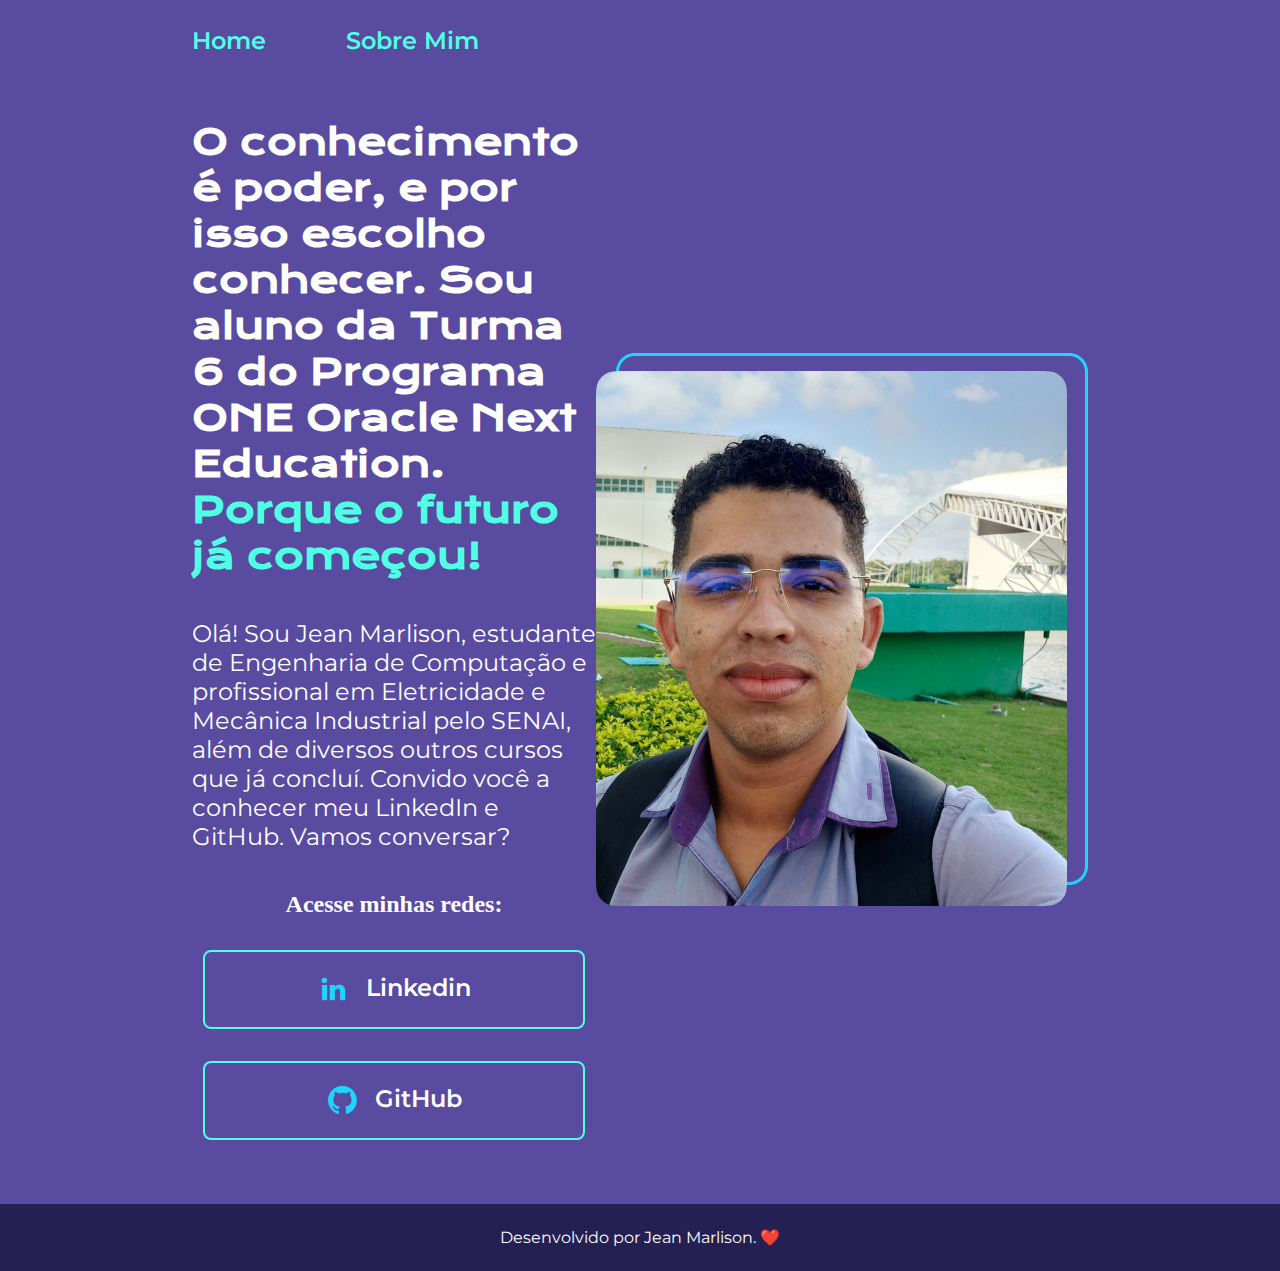
<file: index.html>
<!DOCTYPE html>
<html lang="pt-br">
    <head>
        <meta charset="UTF-8">
        <meta http-equiv="X-UA-Compatible" content="IE=edge">
        <meta name="viewport" content="width=device-width, initial-scale=1.0">
        <title>Portfolio</title>
        <link rel="stylesheet" href="./styles/style.css">
    </head>
    <body>
        <header class="cabecalho">
            <nav class="cabecalho__menu">
                <a class="cabecalho__menu__link" href="index.html" >Home</a>
                <a class="cabecalho__menu__link" href="about.html" >Sobre Mim</a>
            </nav>
        </header>
        <main class="apresentacao">
            <section class="apresentacao__conteudo">
                <h1 class="apresentacao__conteudo__titulo">O conhecimento é poder, e por isso escolho conhecer. Sou aluno da Turma 6 do Programa ONE Oracle Next Education. <strong class="titulo-destaque">Porque o futuro já começou!</strong></h1> 
                <p class="apresentacao__conteudo__texto">Olá! Sou Jean Marlison, estudante de Engenharia de Computação e profissional em Eletricidade e Mecânica Industrial pelo SENAI, além de diversos outros cursos que já concluí. Convido você a conhecer meu LinkedIn e GitHub. Vamos conversar?</p>
                <div class="apresentacao__links">
                    <h2 class="apresentacao__links__subTitulo">Acesse minhas redes:</h2>
                    <a class="apresentacao__links__link" href="https://www.linkedin.com/in/jeansi-silva-042000/">
                        <img src="assets/linkedin.png" alt="Imagem do LinkedIn">
                        Linkedin   
                    </a>
                    <a class="apresentacao__links__link" href="https://github.com/JeanMarlison">  
                        <img src="assets/github.png" alt="Imagem github">
                        GitHub
                    </a>
                </div>
            </section> 
            <img src="assets/jean.png" alt="Selfie de Jean">
            
        </main>
        <footer class="rodape">
            <p>Desenvolvido por Jean Marlison. ❤️</p>
        </footer>
    </body>
</html>
</file>
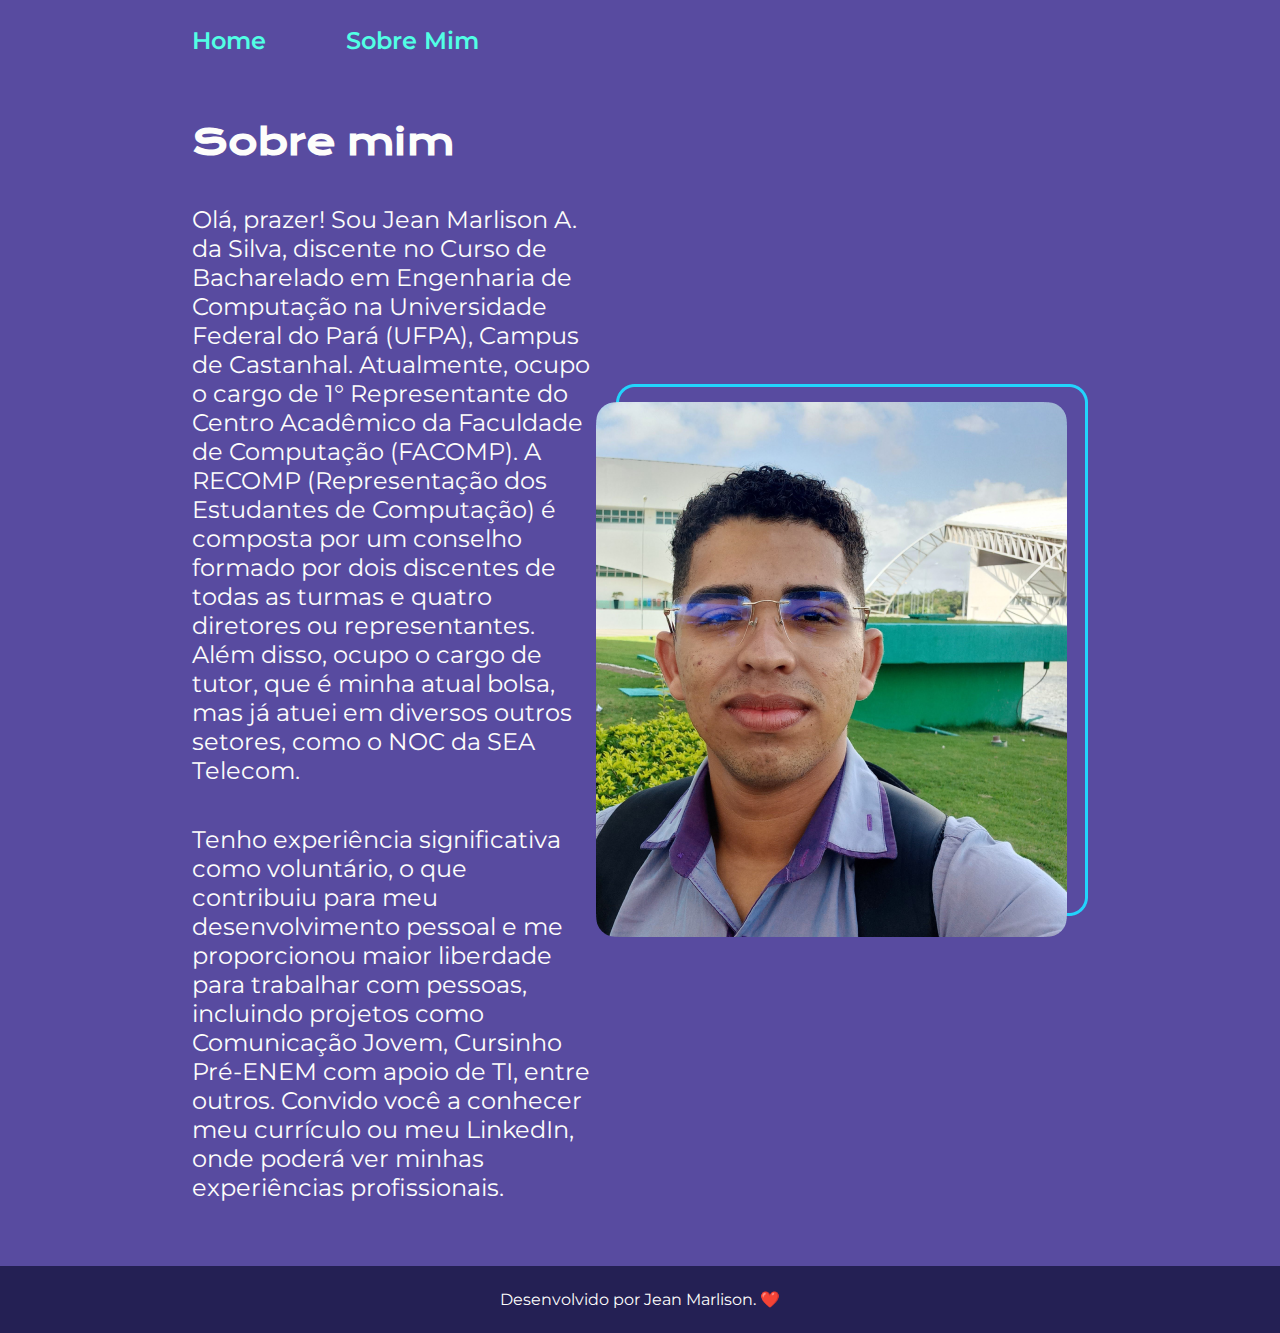
<file: about.html>
<!DOCTYPE html>
<html lang="pt-br">
    <head>
        <meta charset="UTF-8">
        <meta name="viewport" content="width=device-width, initial-scale=1.0">
        <title>Sobre Mim</title>
        <link rel="stylesheet" href="./styles/style.css">
    </head>
    <body>
        <header class="cabecalho">
                <nav class="cabecalho__menu">
                <a class="cabecalho__menu__link" href="index.html" >Home</a>
                <a class="cabecalho__menu__link" href="about.html" >Sobre Mim</a>
            </nav>

        </header>

        <main class="apresentacao">
            <section class="apresentacao__conteudo">
                <h1 class="apresentacao__conteudo__titulo">
                    Sobre mim
                </h1>
                <p class="apresentacao__conteudo__texto">Olá, prazer! Sou Jean Marlison A. da Silva, discente no Curso de Bacharelado em Engenharia de Computação na Universidade Federal do Pará (UFPA), Campus de Castanhal. Atualmente, ocupo o cargo de 1° Representante do Centro Acadêmico da Faculdade de Computação (FACOMP). A RECOMP (Representação dos Estudantes de Computação) é composta por um conselho formado por dois discentes de todas as turmas e quatro diretores ou representantes. Além disso, ocupo o cargo de tutor, que é minha atual bolsa, mas já atuei em diversos outros setores, como o NOC da SEA Telecom.</p>
               
                <p class="apresentacao__conteudo__texto">Tenho experiência significativa como voluntário, o que contribuiu para meu desenvolvimento pessoal e me proporcionou maior liberdade para trabalhar com pessoas, incluindo projetos como Comunicação Jovem, Cursinho Pré-ENEM com apoio de TI, entre outros. Convido você a conhecer meu currículo ou meu LinkedIn, onde poderá ver minhas experiências profissionais.</p>
            </section>
            <img src="assets/jean.png" alt="Selfie de Jean">
        </main>   
             
        <footer class="rodape">
            <p>Desenvolvido por Jean Marlison. ❤️</p>
        </footer>
    </body>  
</html>
</file>
<file: styles/style.css>
@import url('https://fonts.googleapis.com/css2?family=Krona+One&family=Montserrat:wght@400;600&display=swap');

:root {
    --cor-primaria: #584BA0;
    --cor-secundaria: #FDFDFB;
    --cor-terciaria: #51FFE5;
    
    --cor-hover: #242054;

    --fonte-primaria: 'Krona One', sans-serif;
    --font-secundaria: 'Montserrat', sans-serif;
}

* {
    margin: 0;
    padding: 0;
}

body {
    /* height: 100vh; */
    box-sizing: border-box;
    background-color: var(--cor-primaria);
    color: var(--cor-secundaria);
}

.cabecalho{
    padding: 2% 0% 0% 15%;  
}

.cabecalho__menu {
    display: flex;
    gap: 80px;
}

.cabecalho__menu__link{
    font-family: var(--font-secundaria);
    font-size: 24px;
    font-weight: 600;
    color: var(--cor-terciaria);
    text-decoration: none;
}

.apresentacao {
    /* margin:10% 15%; */
    padding: 5% 15%;
    display: flex;
    align-items: center;
    justify-content: space-between;
}

.apresentacao__conteudo{
    width: 615px;
    display: flex;
    flex-direction: column;
    gap: 40px;
}

.apresentacao__conteudo__titulo{
    font-size: 36px;
    font-family: var(--fonte-primaria);
}

.titulo-destaque {
    color: var(--cor-terciaria);
}

.apresentacao__conteudo__texto{
    font-size: 24px;
    font-family: var(--font-secundaria);
}

.apresentacao__links{
    display: flex;
    flex-direction: column;
    justify-content: space-between;
    align-items: center;
    gap: 32px;
}

.apresentacao__links__link{
    font-family: var(--fonte-primaria);
    font-weight: 400;
    font-size: 24px;
}

.apresentacao__links__link{
    /* background-color: #51FFE5; */
    display: flex;
    justify-content: center;
    gap: 16px;
    border: 2px solid  var(--cor-terciaria);
    width: 378px;
    text-align: center;
    border-radius: 8px;
    font-size: 24px;
    font-weight: 600;
    padding: 21.5px 0;
    text-decoration: none;
    color: var(--cor-secundaria);
    font-family: var(--font-secundaria);
}
.apresentacao__links__link:hover {
    background-color: var(--cor-hover);
    /* background-color: #6E34BF; */
}

.rodape {
    padding: 24px;
    color: var(--cor-secundaria);
    background-color: var(--cor-hover);
    text-align: center;
    font-family: var(--font-secundaria);var(--font-secundaria);
    font-weight: 400;
}
</file>
